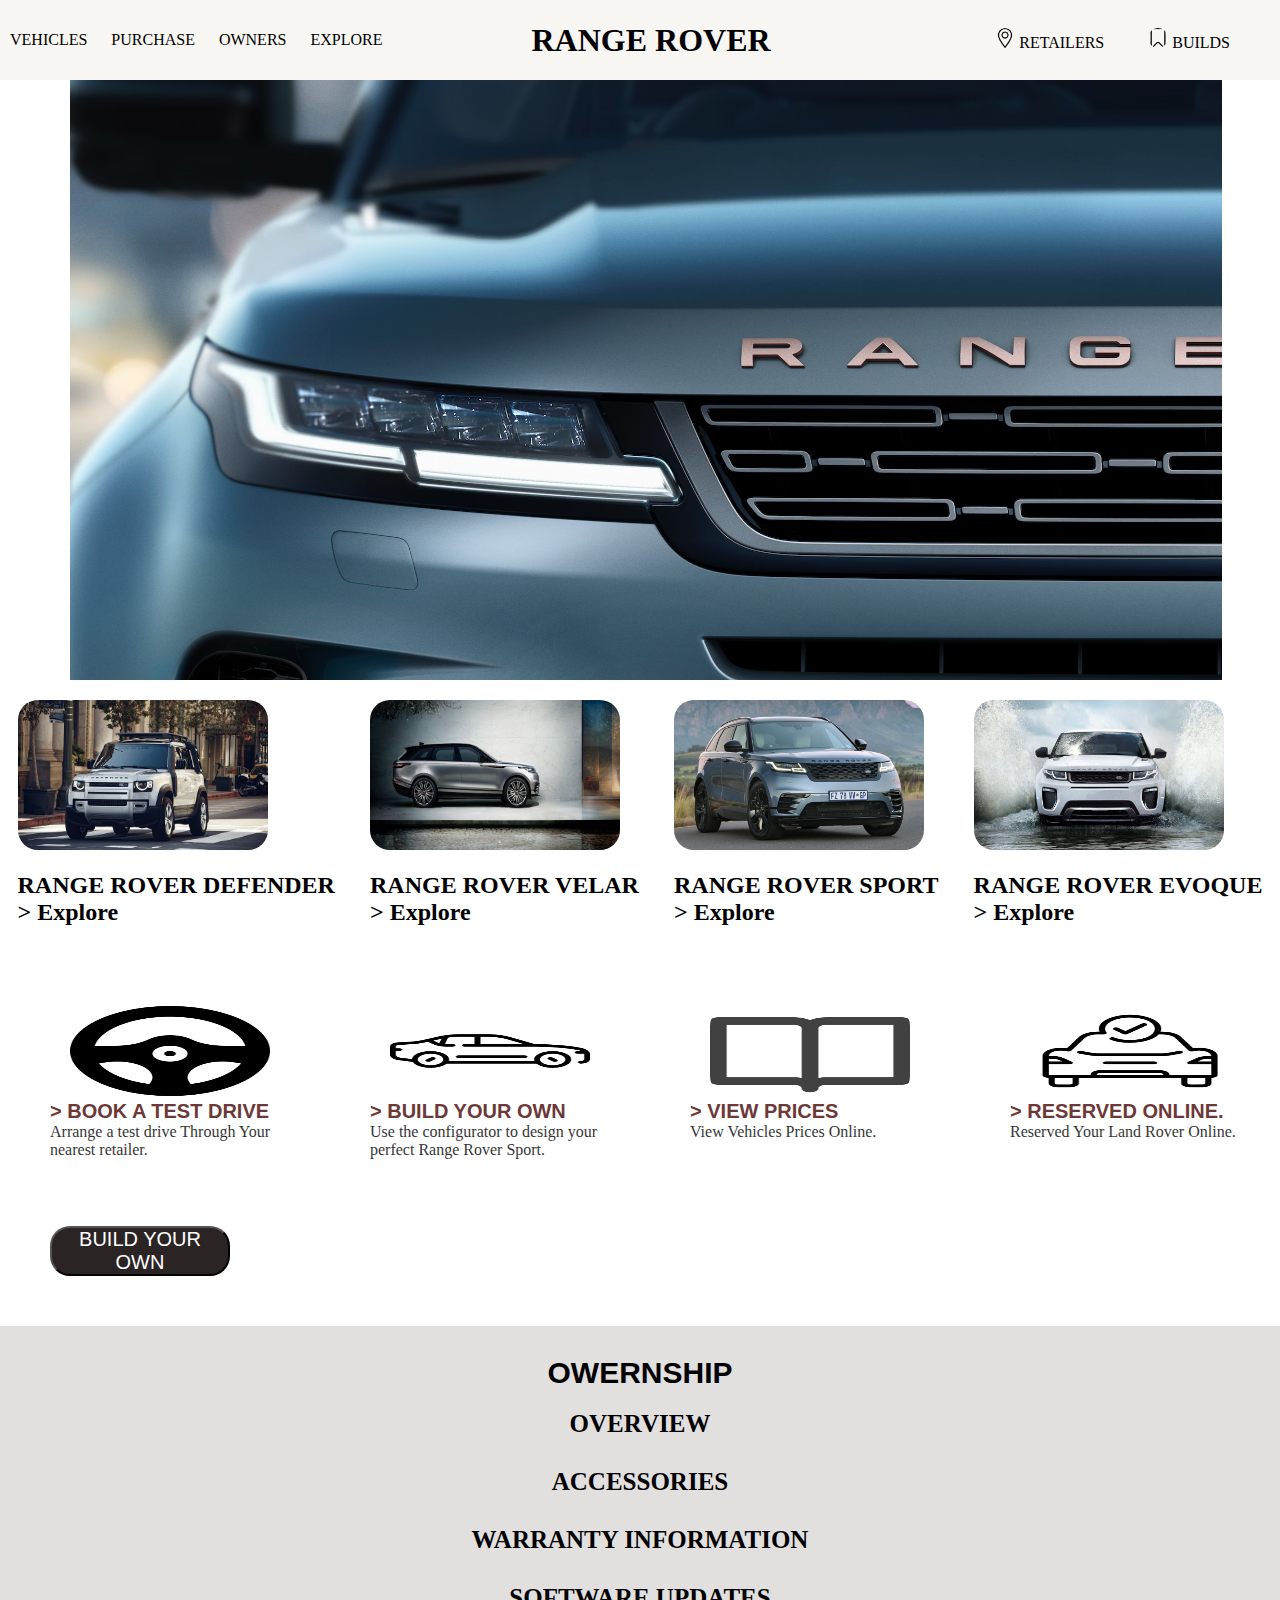
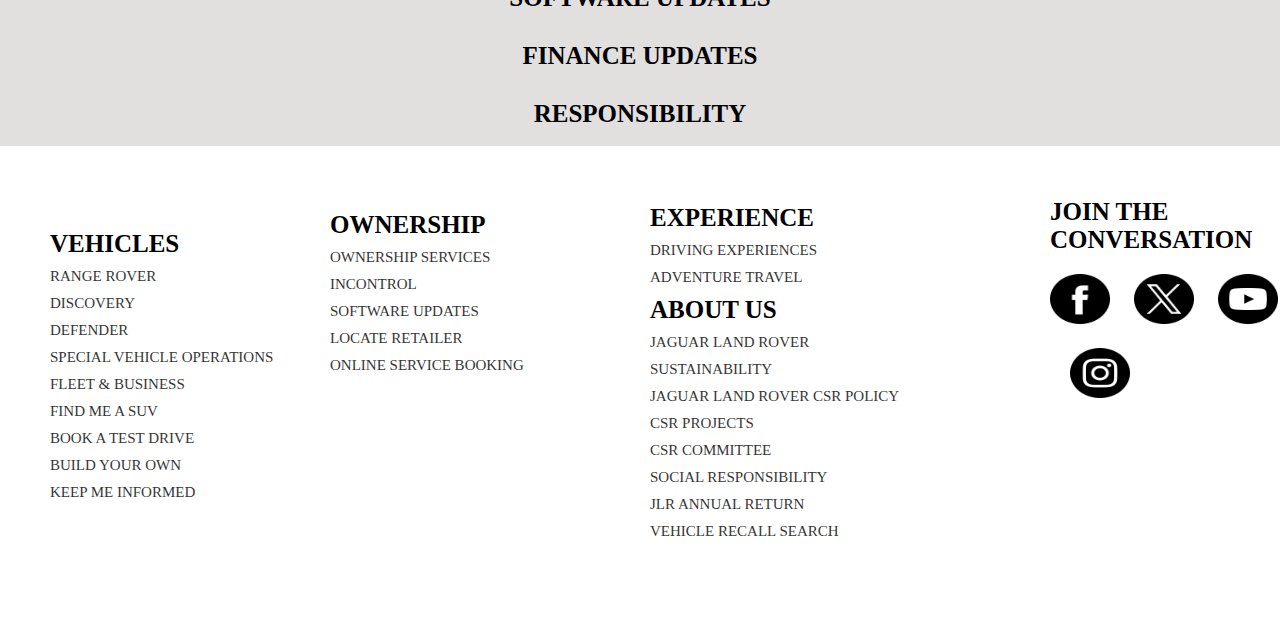
<file: index.html>
<!DOCTYPE html>
<html lang="en">
<head>
    <meta charset="UTF-8">
    <meta name="viewport" content="width=device-width, initial-scale=1.0">
    <title>RANGE ROVER</title>
    <link rel="stylesheet" href="./style.css">
    
</head>
<body>
    <section class="section1">
        <div>
            <ul>
                <li><a href="./vehicles.html">VEHICLES</a></li>
                <li><a href="#section5">PURCHASE</a></li>
                <li><a href="#section4">OWNERS</a></li>
                <li><a href="./Explore.html">EXPLORE</a></li>
            </ul>
        </div>
        <div>
            <h1>RANGE ROVER</h1>
        </div>
        <div>
            <ul class="last-nav">
                <img src="./location.png" alt="location">
                <li><a href="./Reatailer.html">RETAILERS</a></li>
                <img  src="./save-instagram.png" alt="saved-logo">
                <li><a href="#">BUILDS</a></li>
            </ul>
        </div>

    </section>
    <section class="section2">
        <div>        </div>
        
    </section>
    <section class="section3">
        <div class="images-sec3">

        <div><img src="./img1.jpg"  alt="carimage">   <br><br>     <h2>RANGE ROVER DEFENDER <br>  <a href="https://www.landrover.in/range-rover/range-rover/index.html">> Explore</a></h2>
        </div>
       <div><img src="./img2.jpg" alt="carimage">  <br><br>      <h2>RANGE ROVER VELAR <br>  <a href="https://www.landrover.in/range-rover/range-rover-velar/index.html">> Explore</a></h2>
       </div>
       <div><img src="./img4.jpg" alt="carimage">    <br><br>    <h2>RANGE ROVER SPORT <br><a href="https://www.landrover.in/range-rover/range-rover-sport/index.html">> Explore</a></h2>
       </div>
        <div><img src="./img7.jpg" alt="carimage">   <br><br>     <h2>RANGE ROVER EVOQUE <br> <a href="https://www.landrover.in/range-rover/range-rover-evoque/index.html">> Explore</a></h2>
        </div>
        </div>
        


    </section>
    <section class="section5" id="section5">
        <div class="child1"><img src="./steering-wheel.png" alt="steering-wheel"> <br> <a href="#"> > BOOK A TEST DRIVE</a><br> <p>Arrange a test drive Through Your nearest retailer.</p></div>
        <div class="child1"> <img src="./sedan.png" alt="approvedcar"><br> <a href="#">> BUILD YOUR OWN</a> <br> <p> Use the configurator to design your perfect Range Rover Sport. </p> </div>
        <div class="child1"><img src="./book.png" alt="pricebook"> <br> <a href="#">  >  VIEW PRICES</a> <br> <p>View Vehicles Prices Online.</p></div>
        <div class="child1"><img src="./approved car.png" alt="reserved"> <br> <a href="#"> > RESERVED ONLINE.</a> <br> <p>Reserved Your Land Rover Online.</p></div>
        <div class="child3"><button>BUILD YOUR OWN</button></div>

    </section>
    <div class="child2"><button>BUILD YOUR OWN</button></div>





    <section id="section4">
        <h3>OWERNSHIP</h3>
        <h4><a href="">OVERVIEW</a></h4>
        <h4><a href="">ACCESSORIES</a></h4>
        <h4><a href="">WARRANTY INFORMATION</a></h4>
        <h4><a href="">SOFTWARE UPDATES</a></h4>
        <h4><a href="">FINANCE UPDATES</a></h4>
        <h4><a href="">RESPONSIBILITY</a></h4>

    </section> <br><br><br>


    <footer class="footer">
        <div class="col1">
            <h5 style="font-size: 25px;">VEHICLES</h5>

            <a href="#">RANGE ROVER</a>
            <a href="#">DISCOVERY</a>
            <a href="#">DEFENDER</a>
            <a href="#">SPECIAL VEHICLE OPERATIONS</a>
            <a href="#">FLEET & BUSINESS</a>
            <a href="#">FIND ME A SUV</a>
            <a href="#">BOOK A TEST DRIVE</a>
            <a href="#">BUILD YOUR OWN</a>
            <a href="#">KEEP ME INFORMED</a>
        </div>
    <div class="col2">
        <h5 style="font-size: 25px;">OWNERSHIP</h5>

        <a href="#">OWNERSHIP SERVICES</a>
        <a href="#">INCONTROL</a>
        <a href="#">SOFTWARE UPDATES</a>
        <a href="#">LOCATE RETAILER</a>
        <a href="#">ONLINE SERVICE BOOKING</a>


    </div>
    <div class="col3">
        <h5 style="font-size: 25px;">EXPERIENCE</h5>
        <a href="#">DRIVING EXPERIENCES</a>
        <a href="#">ADVENTURE TRAVEL</a>
    </div>
    <div class="col4">
        <h5 style="font-size: 25px;">ABOUT US</h5>

        <a href="#">JAGUAR LAND ROVER</a>
        <a href="#">SUSTAINABILITY</a>
        <a href="#">JAGUAR LAND ROVER CSR POLICY</a>
        <a href="#">CSR PROJECTS</a>
        <a href="#">CSR COMMITTEE</a>
        <a href="#">SOCIAL RESPONSIBILITY</a>
        <a href="#">JLR ANNUAL RETURN</a>
        <a href="#">VEHICLE RECALL SEARCH</a><br>

    </div>
    <div class="col5">
        <h5 style="font-size: 25px;">JOIN THE CONVERSATION</h5>
        <img src="./facebook.png" alt="facebook" style="width:60px; height:50px; margin-top: 20px;">
        <img src="./twitter.png" alt="facebook" style="width:60px; height:50px; margin-top: 20px; margin-left: 20px;">
        <img src="./youtube.png" alt="facebook" style="width:60px; height:50px; margin-top: 20px; margin-left: 20px;">
        <img src="./instagram.png" alt="facebook" style="width:60px; height:50px; margin-top: 20px; margin-left: 20px;">



    </div>

    </footer>
    
    
</body>
</html>
</file>
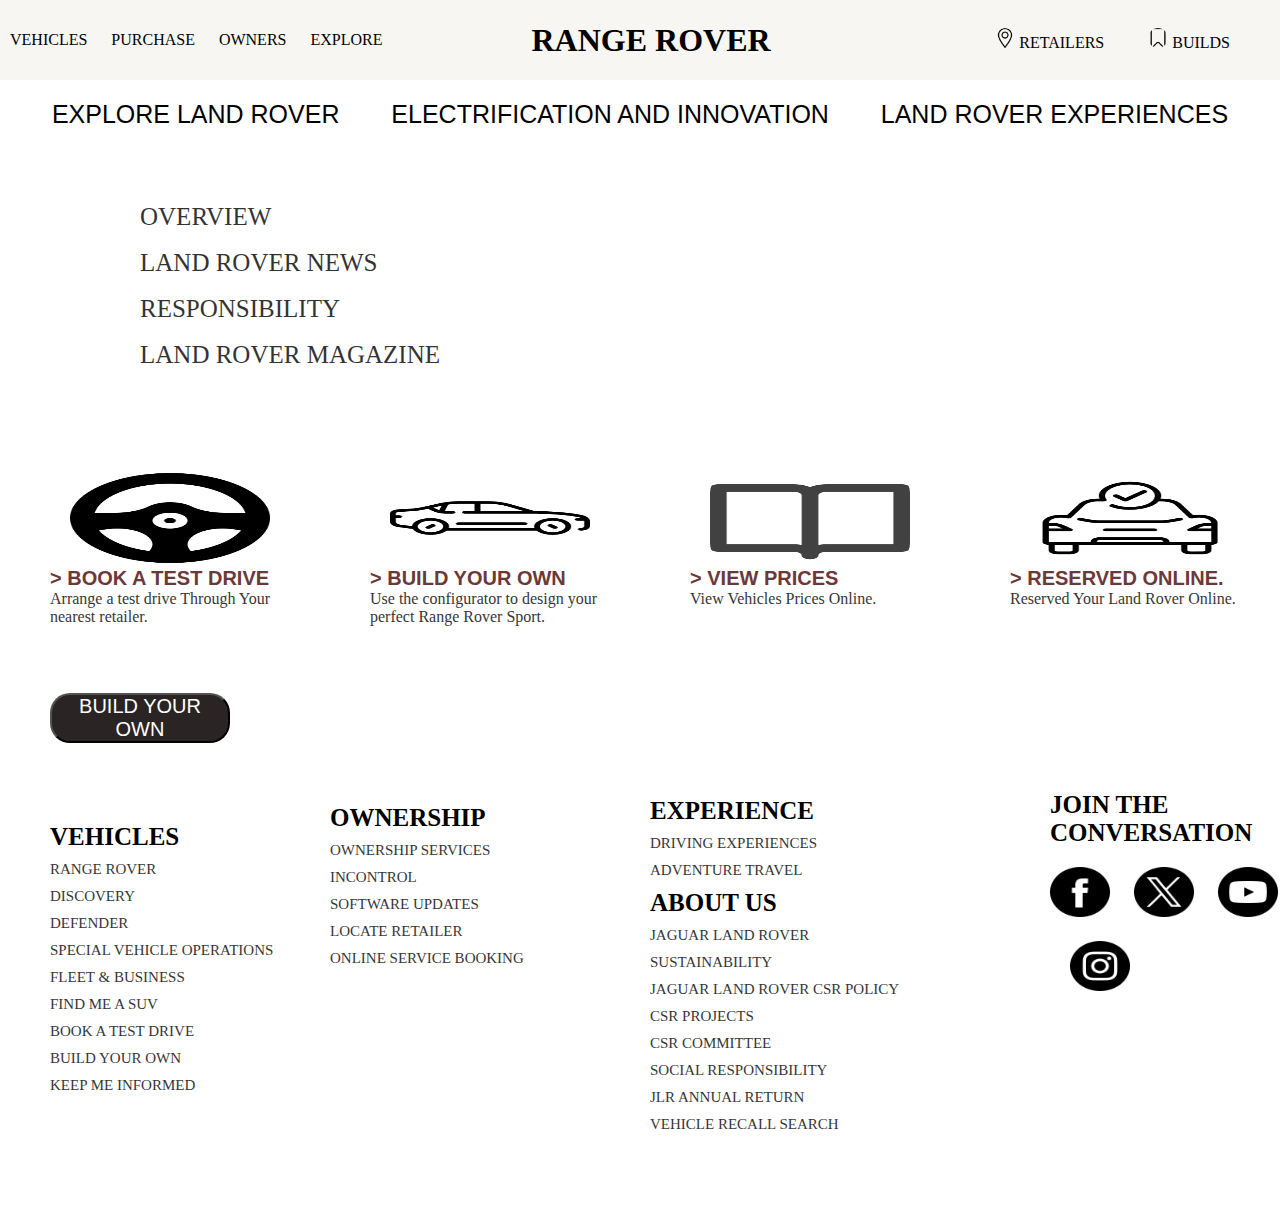
<file: Explore.html>
<!DOCTYPE html>
<html lang="en">
<head>
    <meta charset="UTF-8">
    <meta name="viewport" content="width=device-width, initial-scale=1.0">
    <title>Explore</title>
    <link rel="stylesheet" href="./style.css">
</head>
<body>
    <section class="section1">
        <div>
            <ul>
                <li><a href="./vehicles.html">VEHICLES</a></li>
                <li><a href="#section5">PURCHASE</a></li>
                <li><a href="#section4">OWNERS</a></li>
                <li><a href="#">EXPLORE</a></li>
            </ul>
        </div>
        <div>
            <h1>RANGE ROVER</h1>
        </div>
        <div>
            <ul class="last-nav">
                <img src="./location.png" alt="location">
                <li><a href="./Reatailer.html">RETAILERS</a></li>
                <img  src="./save-instagram.png" alt="saved-logo">
                <li><a href="#">BUILDS</a></li>
            </ul>
        </div>

    </section>
    <div class="item1">
        <a href="#">EXPLORE LAND ROVER</a>
        <a href="#">ELECTRIFICATION AND INNOVATION</a>
        <a href="#">LAND ROVER EXPERIENCES</a>

    </div>
    <div class="item2"> <br><br> <br>
        <a href="#">OVERVIEW</a><br><br> 
        <a href="#">LAND ROVER NEWS</a><br> <br>
        <a href="#">RESPONSIBILITY</a><br> <br>
        <a href="#">LAND ROVER MAGAZINE</a><br>

    </div>
    <iframe src="https://www.google.com/maps/embed?pb=!1m18!1m12!1m3!1d121813.31512652029!2d78.35806150516247!3d17.42780460300723!2m3!1f0!2f0!3f0!3m2!1i1024!2i768!4f13.1!3m3!1m2!1s0x3bcb913685b9de6d%3A0x60a7f4a0060972a3!2sLand%20Rover%20Pride%20Motors!5e0!3m2!1sen!2sin!4v1705251339073!5m2!1sen!2sin"
     width="800" height="200" style="border:0; margin-left: 600px; margin-top: -180px;" allowfullscreen="" loading="lazy" referrerpolicy="no-referrer-when-downgrade"></iframe>

     <section class="section5" id="section5">
        <div class="child1"><img src="./steering-wheel.png" alt="steering-wheel"> <br> <a href="#"> > BOOK A TEST DRIVE</a><br> <p>Arrange a test drive Through Your nearest retailer.</p></div>
        <div class="child1"> <img src="./sedan.png" alt="approvedcar"><br> <a href="#">> BUILD YOUR OWN</a> <br> <p> Use the configurator to design your perfect Range Rover Sport. </p> </div>
        <div class="child1"><img src="./book.png" alt="pricebook"> <br> <a href="#">  >  VIEW PRICES</a> <br> <p>View Vehicles Prices Online.</p></div>
        <div class="child1"><img src="./approved car.png" alt="reserved"> <br> <a href="#"> > RESERVED ONLINE.</a> <br> <p>Reserved Your Land Rover Online.</p></div>
        <div class="child3"><button>BUILD YOUR OWN</button></div>

    </section>
    <div class="child2"><button>BUILD YOUR OWN</button></div>

    <footer class="footer">
        <div class="col1">
            <h5 style="font-size: 25px;">VEHICLES</h5>

            <a href="#">RANGE ROVER</a>
            <a href="#">DISCOVERY</a>
            <a href="#">DEFENDER</a>
            <a href="#">SPECIAL VEHICLE OPERATIONS</a>
            <a href="#">FLEET & BUSINESS</a>
            <a href="#">FIND ME A SUV</a>
            <a href="#">BOOK A TEST DRIVE</a>
            <a href="#">BUILD YOUR OWN</a>
            <a href="#">KEEP ME INFORMED</a>
        </div>
    <div class="col2">
        <h5 style="font-size: 25px;">OWNERSHIP</h5>

        <a href="#">OWNERSHIP SERVICES</a>
        <a href="#">INCONTROL</a>
        <a href="#">SOFTWARE UPDATES</a>
        <a href="#">LOCATE RETAILER</a>
        <a href="#">ONLINE SERVICE BOOKING</a>


    </div>
    <div class="col3">
        <h5 style="font-size: 25px;">EXPERIENCE</h5>
        <a href="#">DRIVING EXPERIENCES</a>
        <a href="#">ADVENTURE TRAVEL</a>
    </div>
    <div class="col4">
        <h5 style="font-size: 25px;">ABOUT US</h5>

        <a href="#">JAGUAR LAND ROVER</a>
        <a href="#">SUSTAINABILITY</a>
        <a href="#">JAGUAR LAND ROVER CSR POLICY</a>
        <a href="#">CSR PROJECTS</a>
        <a href="#">CSR COMMITTEE</a>
        <a href="#">SOCIAL RESPONSIBILITY</a>
        <a href="#">JLR ANNUAL RETURN</a>
        <a href="#">VEHICLE RECALL SEARCH</a><br>

    </div>
    <div class="col5">
        <h5 style="font-size: 25px;">JOIN THE CONVERSATION</h5>
        <img src="./facebook.png" alt="facebook" style="width:60px; height:50px; margin-top: 20px;">
        <img src="./twitter.png" alt="facebook" style="width:60px; height:50px; margin-top: 20px; margin-left: 20px;">
        <img src="./youtube.png" alt="facebook" style="width:60px; height:50px; margin-top: 20px; margin-left: 20px;">
        <img src="./instagram.png" alt="facebook" style="width:60px; height:50px; margin-top: 20px; margin-left: 20px;">



    </div>

    </footer>
    
</body>
</html>
</file>
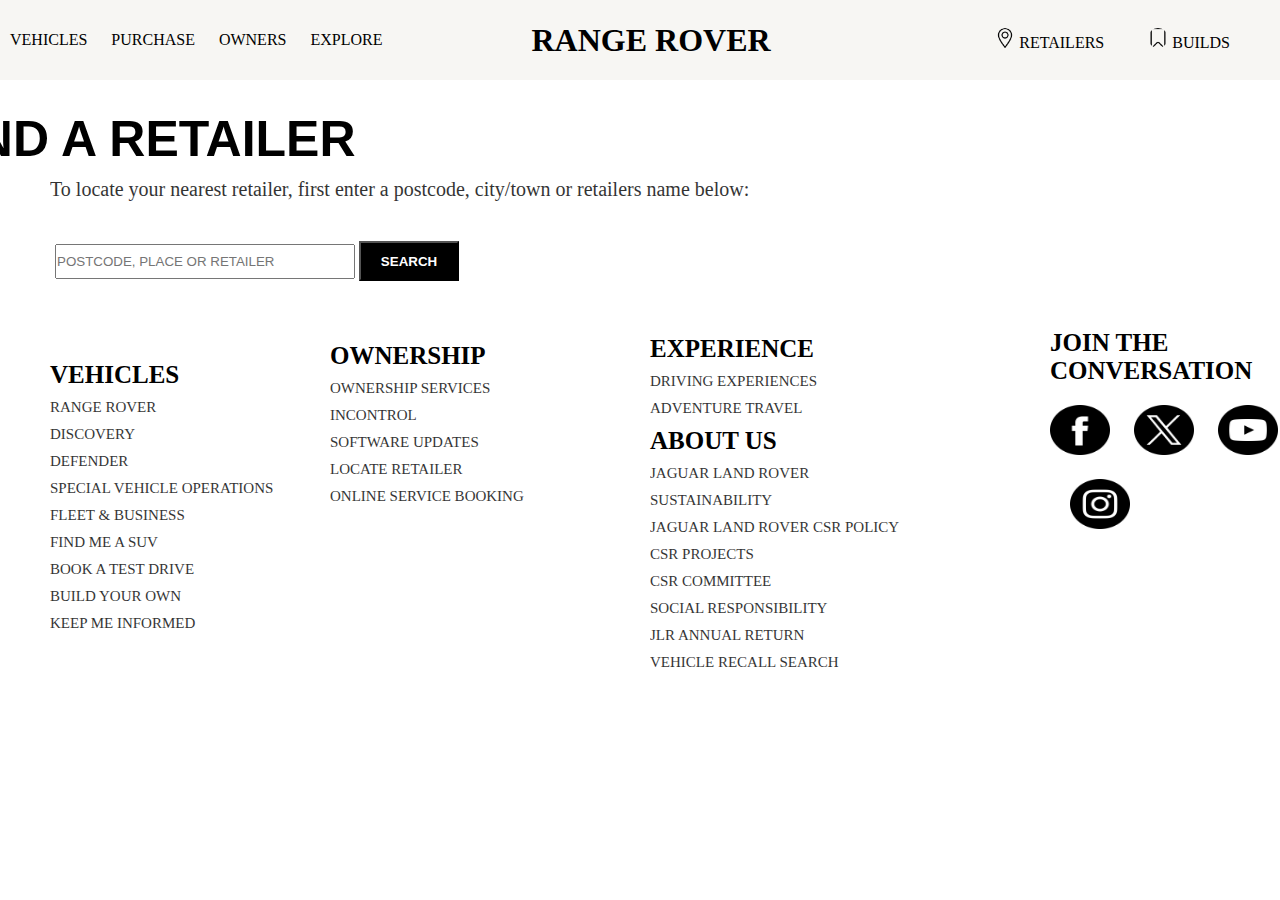
<file: Reatailer.html>
<!DOCTYPE html>
<html lang="en">
<head>
    <meta charset="UTF-8">
    <meta name="viewport" content="width=device-width, initial-scale=1.0">
    <title>Retailers</title>
    <link rel="stylesheet" href="./style.css">
</head>
<body>
    <section class="section1">
        <div>
            <ul>
                <li><a href="./vehicles.html">VEHICLES</a></li>
                <li><a href="#section5">PURCHASE</a></li>
                <li><a href="#section4">OWNERS</a></li>
                <li><a href="./Explore.html">EXPLORE</a></li>
            </ul>
        </div>
        <div>
            <h1>RANGE ROVER</h1>
        </div>
        <div>
            <ul class="last-nav">
                <img src="./location.png" alt="location">
                <li><a href="#">RETAILERS</a></li>
                <img  src="./save-instagram.png" alt="saved-logo">
                <li><a href="#">BUILDS</a></li>
            </ul>
        </div>

    </section>
    <div class="Retailbody">
        <h3 style="margin-left: -62rem; font-size: 50px;">FIND A RETAILER</h3>
        <p style="margin: 40px 50px; font-size: 20px; opacity: 0.8; ">To locate your nearest retailer, first enter a postcode, city/town or retailers name below:</p>
        <input style="width:300px; height:35px;margin-left:55px;" type="text" placeholder="POSTCODE, PLACE OR RETAILER">
        <button style="width:100px; height:40px;background-color: black; color: white;"><b>SEARCH</b></button>
    </div>
    <footer class="footer">
            <div class="col1">
                <h5 style="font-size: 25px;">VEHICLES</h5>

                <a href="#">RANGE ROVER</a>
                <a href="#">DISCOVERY</a>
                <a href="#">DEFENDER</a>
                <a href="#">SPECIAL VEHICLE OPERATIONS</a>
                <a href="#">FLEET & BUSINESS</a>
                <a href="#">FIND ME A SUV</a>
                <a href="#">BOOK A TEST DRIVE</a>
                <a href="#">BUILD YOUR OWN</a>
                <a href="#">KEEP ME INFORMED</a>
            </div>
        <div class="col2">
            <h5 style="font-size: 25px;">OWNERSHIP</h5>

            <a href="#">OWNERSHIP SERVICES</a>
            <a href="#">INCONTROL</a>
            <a href="#">SOFTWARE UPDATES</a>
            <a href="#">LOCATE RETAILER</a>
            <a href="#">ONLINE SERVICE BOOKING</a>


        </div>
        <div class="col3">
            <h5 style="font-size: 25px;">EXPERIENCE</h5>
            <a href="#">DRIVING EXPERIENCES</a>
            <a href="#">ADVENTURE TRAVEL</a>
        </div>
        <div class="col4">
            <h5 style="font-size: 25px;">ABOUT US</h5>

            <a href="#">JAGUAR LAND ROVER</a>
            <a href="#">SUSTAINABILITY</a>
            <a href="#">JAGUAR LAND ROVER CSR POLICY</a>
            <a href="#">CSR PROJECTS</a>
            <a href="#">CSR COMMITTEE</a>
            <a href="#">SOCIAL RESPONSIBILITY</a>
            <a href="#">JLR ANNUAL RETURN</a>
            <a href="#">VEHICLE RECALL SEARCH</a><br>

        </div>
        <div class="col5">
            <h5 style="font-size: 25px;">JOIN THE CONVERSATION</h5>
            <img src="./facebook.png" alt="facebook" style="width:60px; height:50px; margin-top: 20px;">
            <img src="./twitter.png" alt="facebook" style="width:60px; height:50px; margin-top: 20px; margin-left: 20px;">
            <img src="./youtube.png" alt="facebook" style="width:60px; height:50px; margin-top: 20px; margin-left: 20px;">
            <img src="./instagram.png" alt="facebook" style="width:60px; height:50px; margin-top: 20px; margin-left: 20px;">



        </div>

    </footer>
</body>
</html>
</file>
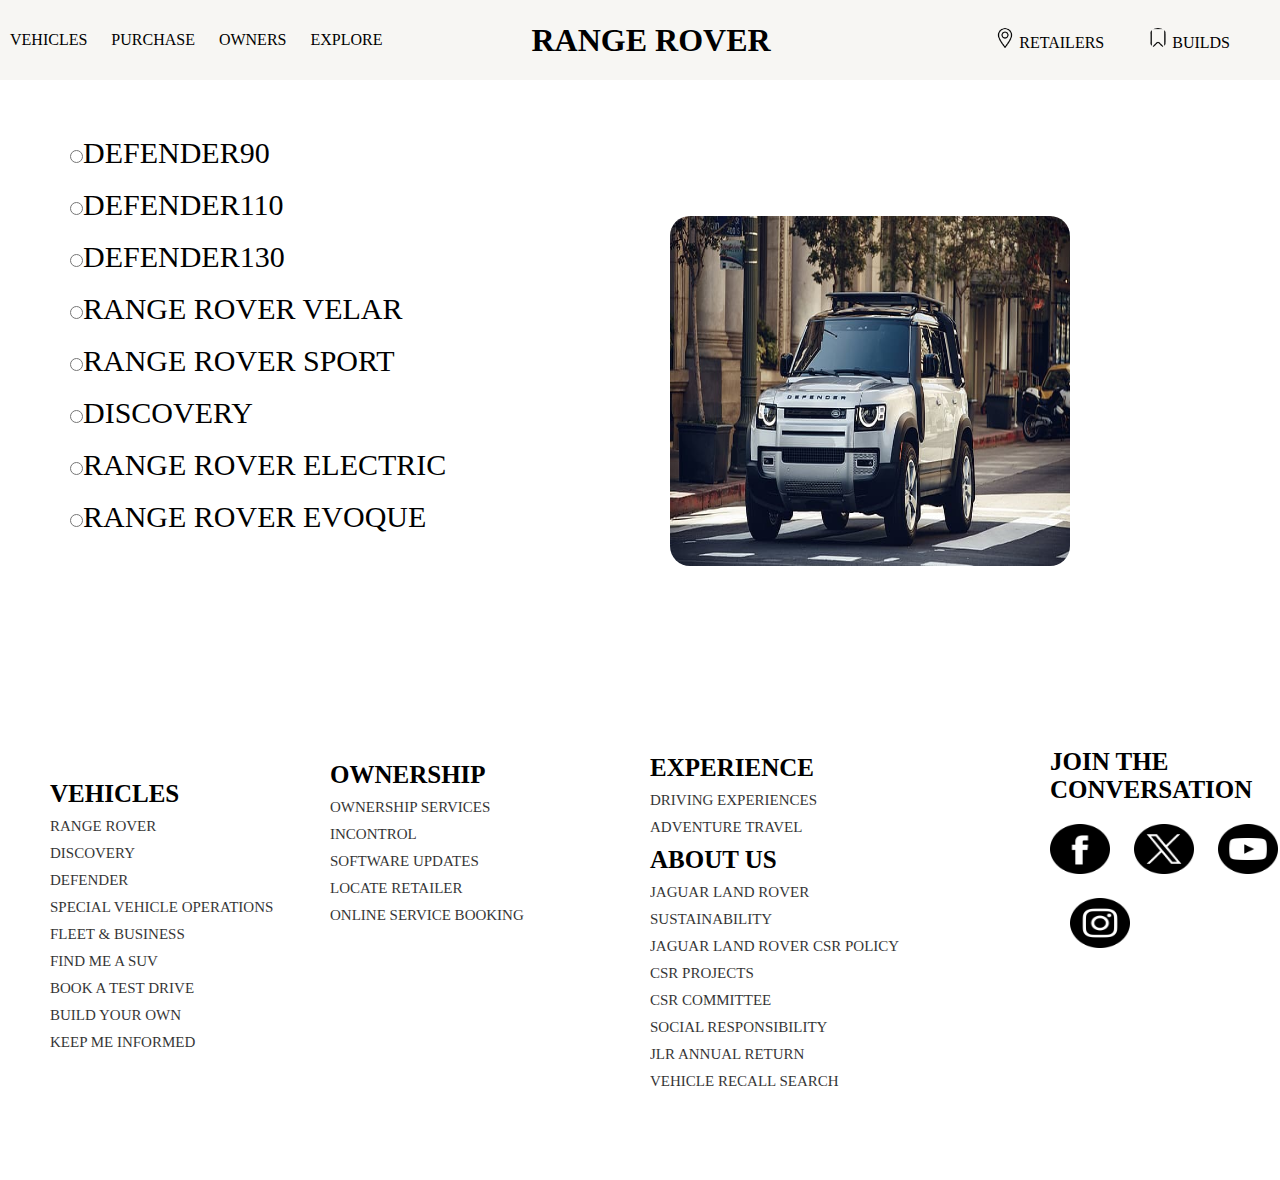
<file: vehicles.html>
<!DOCTYPE html>
<html lang="en">
<head>
    <meta charset="UTF-8">
    <meta name="viewport" content="width=device-width, initial-scale=1.0">
    <title>All ABOUT VEHICLES</title>
    <link rel="stylesheet" href="./style.css">

</head>
<body>
    <section class="section1">
        <div>
            <ul>
                <li><a href="#">VEHICLES</a></li>
                <li><a href="#">PURCHASE</a></li>
                <li><a href="#">OWNERS</a></li>
                <li><a href="#">EXPLORE</a></li>
            </ul>
        </div>
        <div>
            <h1>RANGE ROVER</h1>
        </div>
        <div>
            <ul class="last-nav">
                <img src="./location.png" alt="location">
                <li><a href="#">RETAILERS</a></li>
                <img  src="./save-instagram.png" alt="saved-logo">
                <li><a href="#">BUILDS</a></li>
            </ul>
        </div>

    </section>
    <div class="vehicles"><br> <br>
        <input type="radio" name="car" id="car1"><label for="car1">DEFENDER90</label> <br> <br> 
        <input type="radio" name="car" id="car2"><label for="car2">DEFENDER110</label> <br> <br> 
        <input type="radio" name="car" id="car3"><label for="car3">DEFENDER130</label> <br> <br>
        <input type="radio" name="car" id="car4"><label for="car4">RANGE ROVER VELAR</label> <br> <br>
        <input type="radio" name="car" id="car5"><label for="car5">RANGE ROVER SPORT</label> <br> <br>
        <input type="radio" name="car" id="car6"><label for="car6">DISCOVERY</label> <br> <br>
        <input type="radio" name="car" id="car7"><label for="car7">RANGE ROVER ELECTRIC</label> <br> <br>
        <input type="radio" name="car" id="car8"><label for="car8">RANGE ROVER EVOQUE</label> <br> <br>




        <img src="./img1.jpg" alt="">

    </div>

    <footer class="footer">
        <div class="col1">
            <h5 style="font-size: 25px;">VEHICLES</h5>

            <a href="#">RANGE ROVER</a>
            <a href="#">DISCOVERY</a>
            <a href="#">DEFENDER</a>
            <a href="#">SPECIAL VEHICLE OPERATIONS</a>
            <a href="#">FLEET & BUSINESS</a>
            <a href="#">FIND ME A SUV</a>
            <a href="#">BOOK A TEST DRIVE</a>
            <a href="#">BUILD YOUR OWN</a>
            <a href="#">KEEP ME INFORMED</a>
        </div>
    <div class="col2">
        <h5 style="font-size: 25px;">OWNERSHIP</h5>

        <a href="#">OWNERSHIP SERVICES</a>
        <a href="#">INCONTROL</a>
        <a href="#">SOFTWARE UPDATES</a>
        <a href="#">LOCATE RETAILER</a>
        <a href="#">ONLINE SERVICE BOOKING</a>


    </div>
    <div class="col3">
        <h5 style="font-size: 25px;">EXPERIENCE</h5>
        <a href="#">DRIVING EXPERIENCES</a>
        <a href="#">ADVENTURE TRAVEL</a>
    </div>
    <div class="col4">
        <h5 style="font-size: 25px;">ABOUT US</h5>

        <a href="#">JAGUAR LAND ROVER</a>
        <a href="#">SUSTAINABILITY</a>
        <a href="#">JAGUAR LAND ROVER CSR POLICY</a>
        <a href="#">CSR PROJECTS</a>
        <a href="#">CSR COMMITTEE</a>
        <a href="#">SOCIAL RESPONSIBILITY</a>
        <a href="#">JLR ANNUAL RETURN</a>
        <a href="#">VEHICLE RECALL SEARCH</a><br>

    </div>
    <div class="col5">
        <h5 style="font-size: 25px;">JOIN THE CONVERSATION</h5>
        <img src="./facebook.png" alt="facebook" style="width:60px; height:50px; margin-top: 20px;">
        <img src="./twitter.png" alt="facebook" style="width:60px; height:50px; margin-top: 20px; margin-left: 20px;">
        <img src="./youtube.png" alt="facebook" style="width:60px; height:50px; margin-top: 20px; margin-left: 20px;">
        <img src="./instagram.png" alt="facebook" style="width:60px; height:50px; margin-top: 20px; margin-left: 20px;">



    </div>

    </footer>
</body>
</html>
</file>
<file: style.css>
*{
    margin: 0;
    padding: 0;
    box-sizing: border-box;
}
.section1{
    display: flex;
    justify-content: space-between;
    align-items: center;
    /* border: 1px solid rgb(29, 28, 28); */
    height:80px;
    width:100%;
    background-color: rgb(247, 246, 243);
    position: sticky;
    top: 0;
    z-index: 1;

}
li{
    display: inline-block;
    margin: 10px;
    /* border: 1px solid black; */
    
}
a{
    text-decoration: none;
    color: black;
}
a:hover{
    text-decoration: underline;
}
h1{
    margin-left: -20%;
}
h1:hover{
    cursor: pointer;
    transform: scale(1.4);
    transition: all 3s;
    color: red;
}
.last-nav{
    position: relative;
    left: -30px;
}
.last-nav li{
   position: relative;
   right: 10px;
   margin: 10px;
}
ul img{
    margin-top: 10px;
    margin-left: 20px;
    width:20px;
    height:20px
}
.section2{
    /* border: 1px solid black; */
    width:90%;
    height:600px;
    margin: 0px 70px;
    background-image: url(./img10.avif);
    background-size: 100% 100%;
    animation: slider 15s infinite none;
}
@keyframes slider{
 0%{
    background-image: url(./img10.avif);
    background-size: 100% 100%;

 }
 35%{
    background-image: url(./img7.jpg);
    background-size: 100% 100%;

 }
 75%{
    background-image: url(./main\ img.jpg);
    background-size: 100% 100%;

 }

}

.images-sec3{
    /* border: 1px solid black; */
    display: flex;
    justify-content: space-around;
    position: relative;
    top: 20px;
    

}
img{
    width:250px;
    height:150px;
    border-radius: 20px;
}
.names-img{
    /* border: 1px solid black; */
    display: flex;
    justify-content: space-around;
    margin-top: 50px;
    font-size: 15px;
    font-family: 'Lucida Sans', 'Lucida Sans Regular', 'Lucida Grande', 'Lucida Sans Unicode', Geneva, Verdana, sans-serif;
    color: rgb(76, 76, 3);
}
.images-sec3 img:hover{
    transform: scale(1.25);
    transition: all 3s;
}
h3{
    position: relative;
    top: 30px;
    font-size: 30px;
    text-align: center;
    font-family: 'Gill Sans', 'Gill Sans MT', Calibri, 'Trebuchet MS', sans-serif;
}
#section4{
    position: relative;
    top: 50px;
    height:420px;
    background-color: rgba(210, 205, 205, 0.634);
}
h4{
    position: relative;
    top: 20px;
    margin: 30px;
    font-size: 25px;
    text-align: center;
}
.section5{
    margin-top: 50px;
    display: flex;
    flex-direction: row;
    justify-content: space-around;
    /* border: 1px solid black; */
    width:100%;
    height:250px;
}
.child1{
    width:250px;
    margin-left: 30px;

}
.section5 img{
    width:200px;
    height:90px;
    margin-left: 20px;
    margin-top: 50px;
}
.section5 a{
    color:rgb(109, 56, 56);
    font-size: 20px;
    font-weight: bold;
    font-family: 'Lucida Sans', 'Lucida Sans Regular', 'Lucida Grande', 'Lucida Sans Unicode', Geneva, Verdana, sans-serif;
}
.section5 p{
    opacity: 0.8;
}
.child2 button{
    border-radius: 20px;
    justify-self: center;
    margin-top: 20px;
    margin-left: 50px;
    font-size: 20px;
    height:50px;
    width:180px;
    background-color: rgb(43, 36, 36);
    color: white;
    font-family: 'Franklin Gothic Medium', 'Arial Narrow', Arial, sans-serif;
  
}
.child3{
    display: none;
}
.footer{
    margin-top: 80px;
    /* border: 1px solid black; */
    width:100%;
    height:400px;
}
.col1{
    margin-top: 50px;
    margin-left: 50px;
}

.col1 a ,.col2 a, .col3 a, .col4 a{
    opacity: 0.8;
    font-size: 15px;
    margin-top: 10px;
    display: block;
}
.col2{
    margin-top: -290px;
    margin-left: 330px;
}
.col3{
   margin-top: -170px;
   margin-left: 650px;
}
.col4{
    margin-left: 650px;
    margin-top: 10px;
}
.col5{
    margin-top: -360px;
    margin-left: 1050px;
}
/* explore */
.item1{
    display: flex;
    justify-content: space-evenly;
    margin-top: 20px;
    font-size: 25px;
    font-family: 'Segoe UI', Tahoma, Geneva, Verdana, sans-serif;
}
.item2 a {
    font-size: 25px;
    margin-left: 140px;
    position: relative;
    top: 20px;
    opacity: 0.8;
}
.vehicles{
    /* border: 1px solid black; */
    width:90%;
    height:600px;
    margin-left: 70px;
    margin-top: 20px;
}
.vehicles img{
    margin-left: 600px;
    margin-top: -380px;
    height:350px;
    width:400px;
    /* transform: translateX(200deg); */
    
    
}
.vehicles label{
    font-size: 30px;
    font-family: Cambria, Cochin, Georgia, Times, 'Times New Roman', serif;
}
#car1:checked~img{
    transition: all 2s;
    content: url(./img1.jpg);
    transform: translateX(200px);
    transform: scale(1.6);

    
}
#car2:checked~img{
    transform: scale(2,2.5);
    transition: all 2s;
    content: url(./defender110.jpg);
    transform: translate(150px) ;
}
#car3:checked~img{
    transition: all 2s;
    content: url(./defender130.jpg);
    transform: scale(1.4);

}
#car4:checked~img{
    content: url(./img2.jpg);
    transform: translateX(200px);
    transform: scale(1.5,1.5);
    transition: all 2s;
}
#car5:checked~img{
    content: url(./sport.jpg);
    transform: translate(150px);
    transform: scale(1.2);
    transition: all 2s;
}
#car6:checked~img{
    content: url(./main\ img.jpg);
    transform: scale(1.5);
    transition: all 2s;
}#car7:checked~img{
    content: url(./electric\ img.jpg);
    transform: scale(1.3);
    transition: all 2s;
}
#car8:checked~img{
    content: url(./img4.jpg);
    transform: scale(1.5);
    transition: all 2s;
}











/* media queries */


@media screen and (min-width:320px) and (max-width:425px){
    .section1{
        width:100%;
        text-align: center;
    }
    .section1 ul{
        display: none;
    }
    .section2{
        width:80%;
        height:40vh;
        margin-left: 30px;
        align-items: center;
    }
    .section3 .images-sec3{
        display:flex;
        flex-direction: row;
        flex-wrap: wrap;
        align-items: center;
    }
    img{
        width:180px;
        
    }
    h2{
        font-size: 15px;
        margin-bottom: 20px;

    }
    .section5{
        width:100%;
        display: flex;
        flex-direction: row;
        flex-wrap: wrap;
    }
    .section5 .child1{
        width:130px;
    }
    .section5 img{
        width:50px;
        height:50px
    }
    .child2 button{
        position: relative;
        top: 200px;
        left: -20px;
    }
    #section4{
        position: relative;
        top: 10px;
        margin-top: 260px;
        height:500px;
    }
    .footer{
        width:100%;
        display: flex;
        flex-direction: row;
        flex-wrap: wrap;
        margin-top: -40px;
    }
    
    .col2{
        margin-top: 40px;
        margin-left: 45px;
    }
    .col3{
        margin-top: 40px;
        margin-left: 45px;
    }
    .col4{
        margin-left: 45px;
    }
    .col5{
        margin-top: 50px;
        margin-left: 45px;

    }
    
}




@media screen and (min-width:425px) and (max-width:768px) {
    .section1{
        width:100%;
        text-align: center;
    }
    .section1 ul{
        display: none;
    }
    .section2{
        width:80%;
        height:40vh;
        margin-left: 45px;
        align-items: center;
    }
    .section3 .images-sec3{
        display:flex;
        flex-direction: row;
        flex-wrap: wrap;
        align-items: center;
    }

    img{
        width:200px;
    }
    h2{
        font-size: 15px;
    }
    .section5{
        width:100%;
        display: flex;
        flex-direction: row;
        flex-wrap: wrap;
    }
    .section5 .child1{
        width:130px;
    }
    .section5 img{
        width:100px;
        height:60px
    }
    .child2 button{
        position: relative;
        top: 250px;
        margin-left: 20px;
    }
    #section4{
        position: relative;
        top: 350px;
        /* margin-top: 200px; */
    }
    .footer{
        width:100%;
        display: flex;
        flex-direction: row;
        flex-wrap: wrap;
        margin-top: 45vh;
    }
    .col2{
        margin-top: 40px;
        margin-left: 45px;
    }
    .col3{
        margin-top: 40px;
        margin-left: 45px;
    }
    .col4{
        margin-left: 45px;
    }
    .col5{
        margin-top: 50px;
        margin-left: 45px;

    }
    









}
@media screen and (min-width:640px) and (max-width:768px){
    .child2 button{
        position: relative;
        top: 20px;
        margin-left: 20px;
    }
    #section4{
        position: relative;
        top: 50px;
        /* margin-top: 200px; */
    }
    .footer{
        width:100%;
        display: flex;
        flex-direction: row;
        flex-wrap: wrap;
        margin-top: -5vh;
    }
    .col2{
        margin-top: 40px;
        margin-left: 45px;
    }
    .col3{
        margin-top: 40px;
        margin-left: 45px;
    }
    .col4{
        margin-left: 45px;
    }
    .col5{
        margin-top: 50px;
        margin-left: 85px;

    }
}
@media screen and (min-width:765px) and (max-width:1024px){
    .section1{
        width:100%;
        text-align: center;
    }
    .section1 ul{
        display: none;
    }
    .section2{
        width:80%;
        height:40vh;
        margin-left: 85px;
        align-items: center;
    }
    .section3 .images-sec3{
        display:flex;
        flex-direction: row;
        flex-wrap: wrap;
        align-items: center;
    }

    img{
        width:200px;
    }
    h2{
        font-size: 15px;
    }
    .section5{
        width:100%;
        display: flex;
        flex-direction: row;
        flex-wrap: wrap;
    }
    .section5 .child1{
        width:130px;
    }
    .section5 img{
        width:100px;
        height:60px
    }
    .child2 button{
        position: relative;
        top: 20px;
        margin-left: 20px;
    }
    #section4{
        position: relative;
        top: 50px;
    }
    .footer{
        width:100%;
        display: flex;
        flex-direction: row;
        flex-wrap: wrap;
        margin-top: -5vh;
    }
    .col2{
        margin-top: 40px;
        margin-left: 45px;
    }
    .col3{
        margin-top: 40px;
        margin-left: 45px;
    }
    .col4{
        margin-top: 40px;
        margin-left: 45px;
    }
    .col5{
        margin-top: 50px;
        margin-left: 85px;

    }
    
}
@media screen and (min-width:1024px) and (max-width:1228px) {
    .footer{
        width:100%;
        display: flex;
        flex-direction: row;
        flex-wrap: wrap;
        margin-top: -5vh;
    }
    .col2{
        margin-top: 40px;
        margin-left: 45px;
    }
    .col3{
        margin-top: 40px;
        margin-left: 45px;
    }
    .col4{
        margin-top: 40px;
        margin-left: 45px;
    }
    .col5{
        margin-top: 50px;
        margin-left: 5px;

    }
    
}
</file>
